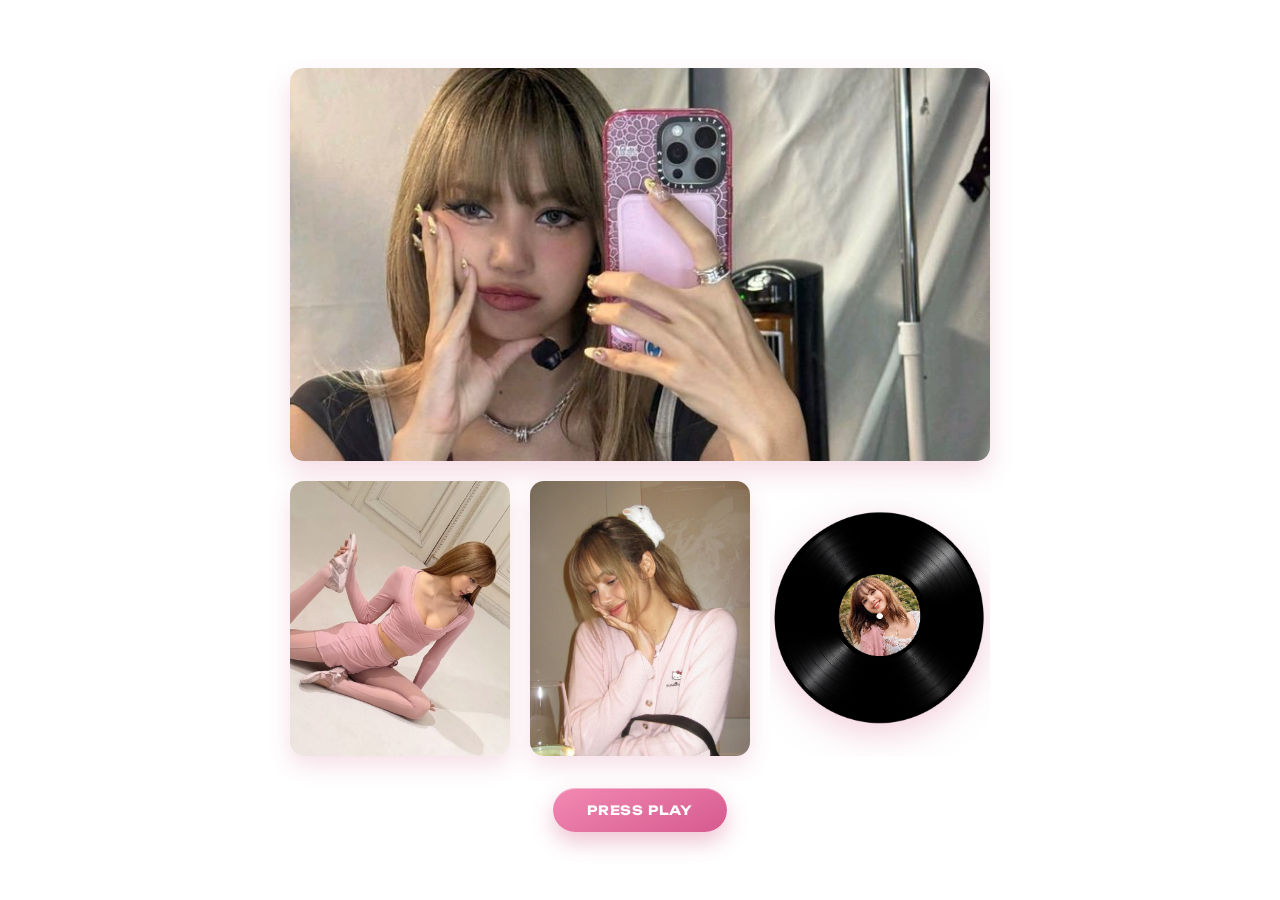
<file: index.html>
<!DOCTYPE html>
<html lang="pt-BR">
<head>
  <meta charset="UTF-8">
  <meta name="viewport" content="width=device-width, initial-scale=1.0">
  <meta name="theme-color" content="#8a1218">
  <title>amoeba — sawadika</title>

  <link rel="preconnect" href="https://fonts.googleapis.com">
  <link rel="preconnect" href="https://fonts.gstatic.com" crossorigin>
  <link href="https://fonts.googleapis.com/css2?family=Unbounded:wght@600;800&family=Manrope:wght@400;500;700&display=swap" rel="stylesheet">
  <link rel="stylesheet" href="style.css">
</head>

<body class="home">
  <main class="page">
    <img
      class="header-img"
      src="assets/hero.jpg"
      alt="Imagem principal"
    >

    <section class="row" aria-label="Conteúdo principal">
      <a class="thumb" href="sobre-1.html" aria-label="Conheça mais sobre Amoeba">
        <img src="assets/foto-1.jpg" alt="Foto 1">
      </a>

      <a class="thumb" href="sobre-2.html" aria-label="Veja curiosidades">
        <img src="assets/foto-2.jpg" alt="Foto 2">
      </a>

      <div class="vinyl-block">
        <img
          class="vinyl"
          id="vinyl"
          src="assets/vinyl.png"
          alt="Vinil da Sawadika"
        >
      </div>
    </section>

    <button class="play-btn" id="playBtn" type="button">
      PRESS PLAY
    </button>
  </main>

  <div class="modal" id="videoModal" aria-hidden="true">
    <div class="modal__backdrop" id="modalBackdrop"></div>

    <div
      class="modal__box modal__box--playlist"
      role="dialog"
      aria-modal="true"
      aria-label="Playlist"
    >
      <button class="modal__close" id="modalClose" type="button" aria-label="Fechar playlist">
        ✕
      </button>



      <h2 class="modal__title">playlist <span>♪～(´ε｀ )</span></h2>

      <ol class="playlist">
        <li><span class="playlist__num">01</span><span class="playlist__song">Dream</span><span class="playlist__artist">LISA</span></li>
        <li><span class="playlist__num">02</span><span class="playlist__song">Amoeba</span><span class="playlist__artist">Clairo</span></li>
        <li><span class="playlist__num">03</span><span class="playlist__song">Life in the Vivid Dream</span><span class="playlist__artist">Grimes</span></li>
        <li><span class="playlist__num">04</span><span class="playlist__song">Talk</span><span class="playlist__artist">beabadoobee</span></li>
        <li><span class="playlist__num">05</span><span class="playlist__song">Maggots for Brains</span><span class="playlist__artist">Olivia Rodrigo</span></li>
        <li><span class="playlist__num">06</span><span class="playlist__song">Disney Princess</span><span class="playlist__artist">Melanie Martinez</span></li>
        <li><span class="playlist__num">07</span><span class="playlist__song">Eternal Sunshine</span><span class="playlist__artist">Ariana Grande</span></li>
        <li><span class="playlist__num">08</span><span class="playlist__song">Ophelia</span><span class="playlist__artist">PinkPantheress</span></li>
        <li><span class="playlist__num">09</span><span class="playlist__song">Saturn</span><span class="playlist__artist">SZA</span></li>
        <li><span class="playlist__num">10</span><span class="playlist__song">Party 4 U</span><span class="playlist__artist">Charli XCX</span></li>
        <li><span class="playlist__num">11</span><span class="playlist__song">Timeless</span><span class="playlist__artist">The Weeknd</span></li>
        <li><span class="playlist__num">12</span><span class="playlist__song">Revolving Door</span><span class="playlist__artist">Tate McRae</span></li>
        <li><span class="playlist__num">13</span><span class="playlist__song">Tell Me Lies</span><span class="playlist__artist">Odetari</span></li>
      </ol>
    </div>
  </div>

  <script src="script.js"></script>
</body>
</html>
</file>
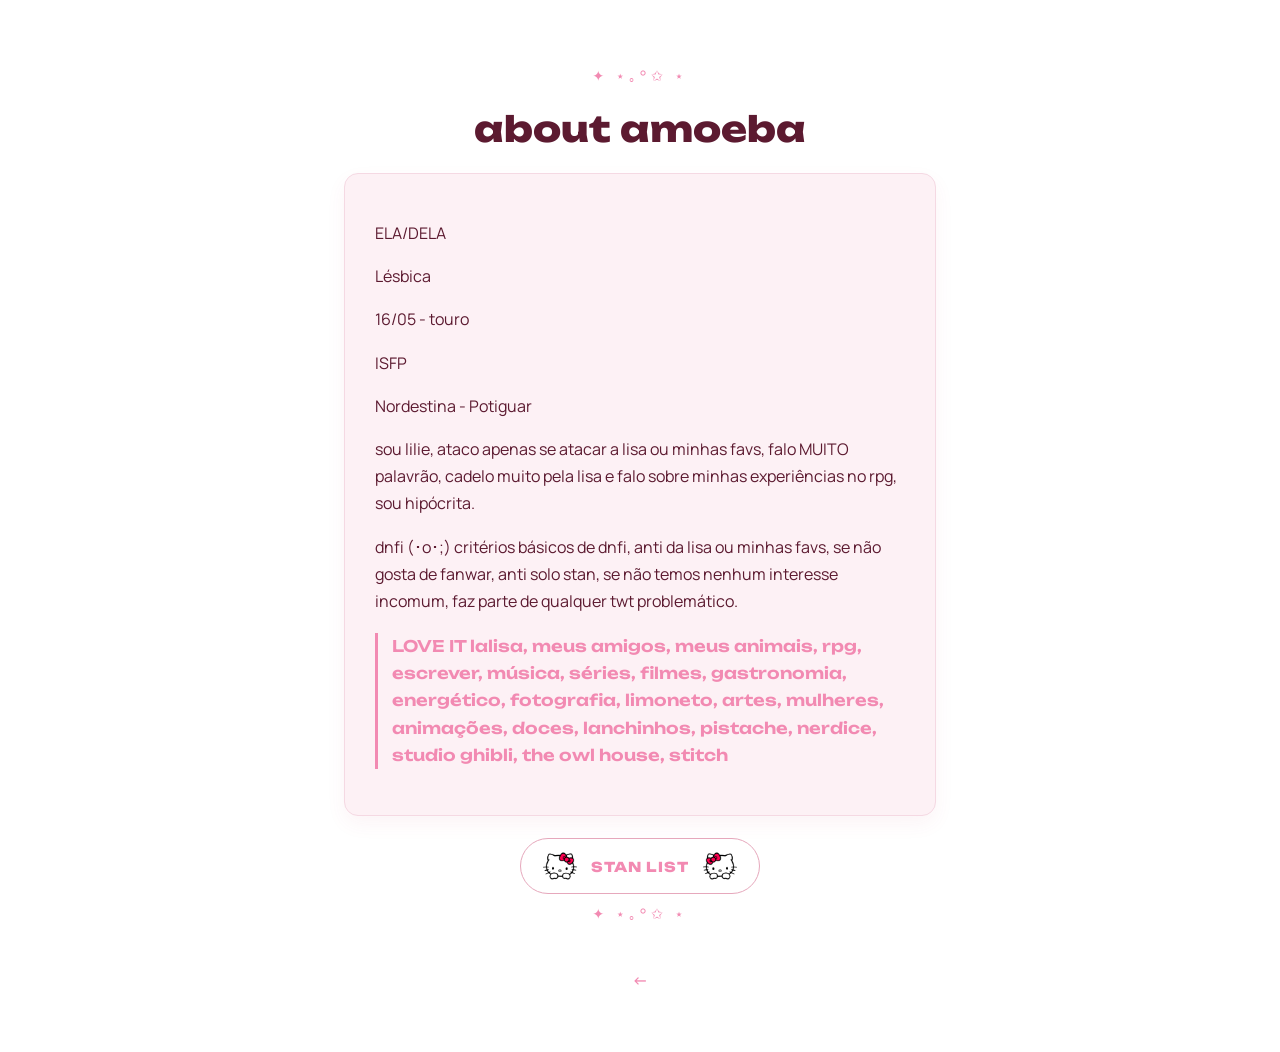
<file: sobre-1.html>
<!DOCTYPE html>
<html lang="pt-BR">

<head>
  <meta charset="UTF-8">
  <meta name="viewport" content="width=device-width, initial-scale=1.0">
  <meta name="theme-color" content="#8a1218">
  <title>About Amoeba</title>

  <link rel="preconnect" href="https://fonts.googleapis.com">
  <link rel="preconnect" href="https://fonts.gstatic.com" crossorigin>
  <link
    href="https://fonts.googleapis.com/css2?family=Unbounded:wght@600;800&family=Manrope:wght@400;500;700&display=swap"
    rel="stylesheet">
  <link rel="stylesheet" href="style.css">
</head>

<body>
  <main class="story">
    <span class="ornament" aria-hidden="true">✦ ⋆｡°✩ ⋆</span>



    <h1>about amoeba</h1>

    <div class="story__box">

      <p>ELA/DELA</p>
      <p> Lésbica</p>

      <p>16/05 - touro</p>

      <p>ISFP</p>

      <p>Nordestina - Potiguar</p>

      <p>
        sou lilie, ataco apenas se atacar a lisa ou minhas favs, falo MUITO palavrão, cadelo muito pela lisa e falo
        sobre minhas experiências no rpg, sou hipócrita.
      </p>

      

      <p>
        dnfi (･o･;)
        critérios básicos de dnfi, anti da lisa ou minhas favs, se não gosta de fanwar, anti solo stan, se não temos
        nenhum interesse incomum, faz parte de qualquer twt problemático.
      </p>

      <p class="story__quote">
        LOVE IT
        lalisa, meus amigos, meus animais, rpg, escrever, música, séries, filmes, gastronomia, energético, fotografia, limoneto, artes, mulheres, animações, doces, lanchinhos, pistache, nerdice, studio ghibli, the owl house, stitch
      </p>
    </div>

    <a class="decor-link" href="stan-list.html" aria-label="Ver a stan list">
      <img class="decor-link__icon" src="assets/decor-glove.png" alt="">
      <span class="decor-link__text">stan list</span>
      <img class="decor-link__icon decor-link__icon--flip" src="assets/decor-glove.png" alt="">
    </a>

    <span class="ornament" aria-hidden="true">✦ ⋆｡°✩ ⋆</span>
    <a href="index.html" class="back-link" aria-label="Voltar para a página inicial">←</a>
  </main>
</body>

</html>
</file>
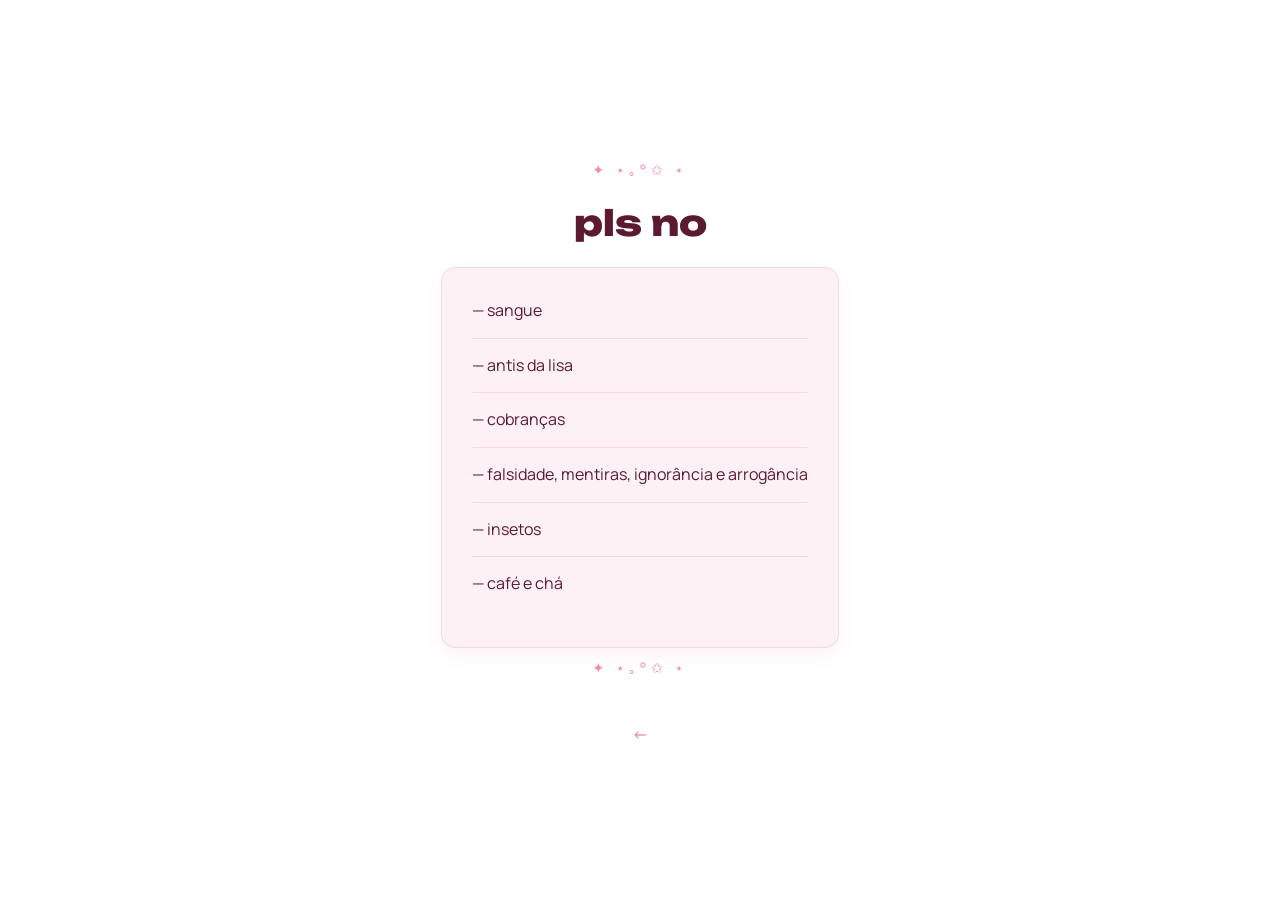
<file: sobre-2.html>
<!DOCTYPE html>
<html lang="pt-BR">
<head>
  <meta charset="UTF-8">
  <meta name="viewport" content="width=device-width, initial-scale=1.0">
  <meta name="theme-color" content="#8a1218">
  <title>Curiosidades</title>

  <link rel="preconnect" href="https://fonts.googleapis.com">
  <link rel="preconnect" href="https://fonts.gstatic.com" crossorigin>
  <link href="https://fonts.googleapis.com/css2?family=Unbounded:wght@600;800&family=Manrope:wght@400;500;700&display=swap" rel="stylesheet">
  <link rel="stylesheet" href="style.css">
</head>

<body>
  <main class="story">
    <span class="ornament" aria-hidden="true">✦ ⋆｡°✩ ⋆</span>

          
    <h1>pls no</h1>

    <div class="story__box">
      <ul class="story__list">
        <li>

          — sangue
        </li>
        <li>

          — antis da lisa
        </li>
        <li>

          — cobranças
        </li>
        <li>

          — falsidade, mentiras, ignorância e arrogância
        </li>

        <li>

          — insetos
        </li>

        <li>

          — café e chá
        </li>
      </ul>
    </div>

    <span class="ornament" aria-hidden="true">✦ ⋆｡°✩ ⋆</span>
    <a href="index.html" class="back-link" aria-label="Voltar para a página inicial">←</a>
  </main>
</body>
</html>
</file>
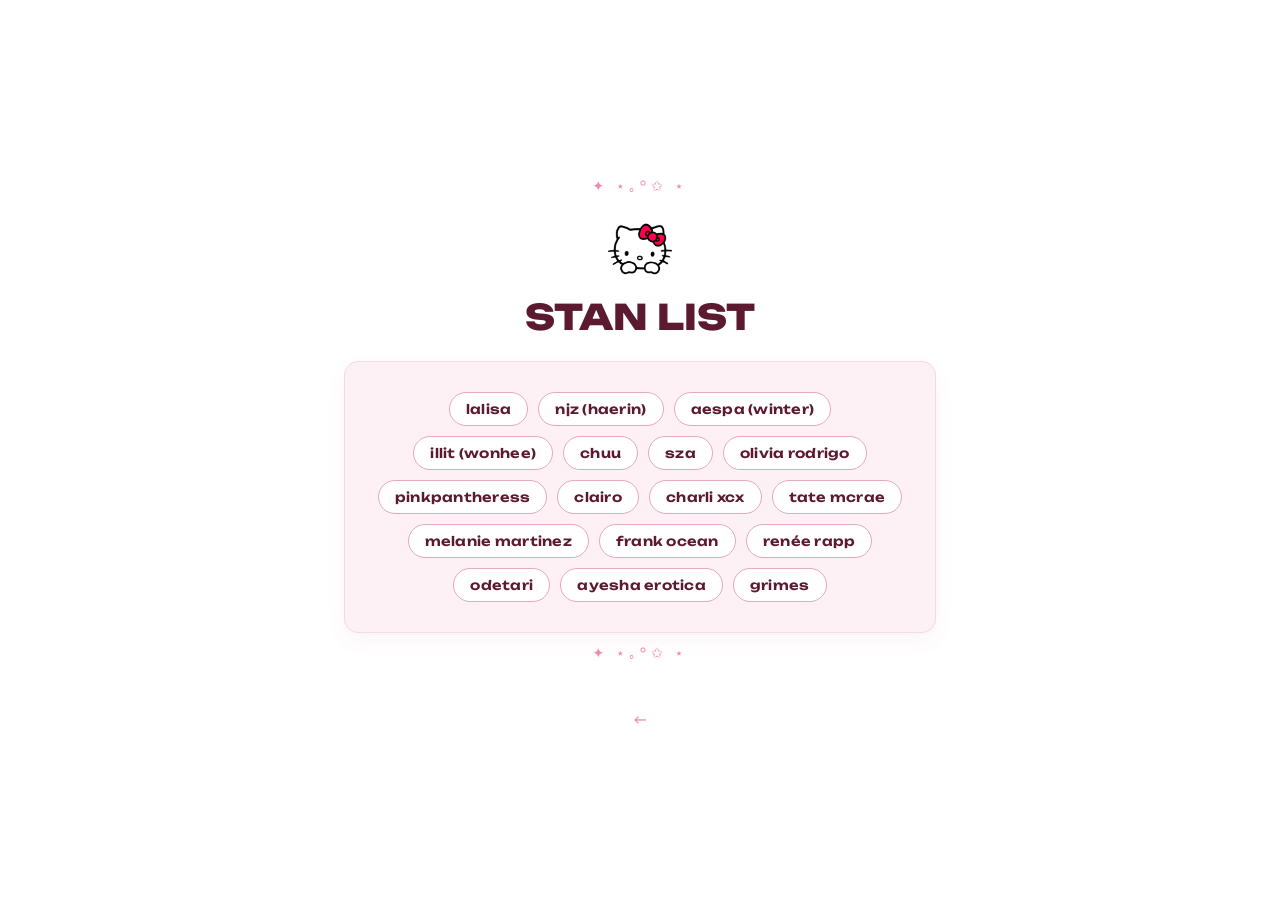
<file: stan-list.html>
<!DOCTYPE html>
<html lang="pt-BR">

<head>
  <meta charset="UTF-8">
  <meta name="viewport" content="width=device-width, initial-scale=1.0">
  <meta name="theme-color" content="#8a1218">
  <title>Stan List</title>

  <link rel="preconnect" href="https://fonts.googleapis.com">
  <link rel="preconnect" href="https://fonts.gstatic.com" crossorigin>
  <link
    href="https://fonts.googleapis.com/css2?family=Unbounded:wght@600;800&family=Manrope:wght@400;500;700&display=swap"
    rel="stylesheet">
  <link rel="stylesheet" href="style.css">
</head>

<body>
  <main class="story">
    <span class="ornament" aria-hidden="true">✦ ⋆｡°✩ ⋆</span>

    <img class="stan-list__icon" src="assets/decor-glove.png" alt="">

    <h1>STAN LIST</h1>

    <div class="story__box story__box--center">
      <ul class="stan-list">
        <li>lalisa</li>
        <li>njz (haerin)</li>
        <li>aespa (winter)</li>
        <li>illit (wonhee)</li>
        <li>chuu</li>
        <li>sza</li>
        <li>olivia rodrigo</li>
        <li>pinkpantheress</li>
        <li>clairo</li>
        <li>charli xcx</li>
        <li>tate mcrae</li>
        <li>melanie martinez</li>
        <li>frank ocean</li>
        <li>renée rapp</li>
        <li>odetari</li>
        <li>ayesha erotica</li>
        <li>grimes</li>
      </ul>
    </div>

    <span class="ornament" aria-hidden="true">✦ ⋆｡°✩ ⋆</span>
    <a href="sobre-1.html" class="back-link" aria-label="Voltar">←</a>
  </main>
</body>

</html>
</file>
<file: style.css>
:root { 
  --bg:        #ffffff; 
  --ink:       #5c1a30; 
  --red:       #f28ab2; 
  --red-deep:  #d6598f; 
  --gray:      #b98a98; 
  --gray-line: #f5d9e3; 
  --gray-fill: #fdf1f5; 
 
  --surface-dark:   #5c2036; 
  --on-dark:        #fff0f5; 
  --on-dark-muted:  #e3b3c4; 
  --on-dark-line:   rgba(255, 200, 220, 0.2); 
 
  --font-display: 'Unbounded', system-ui, sans-serif; 
  --font-body: 'Manrope', system-ui, sans-serif; 
}
 
* { box-sizing: border-box; } 
 
body { 
  margin: 0; 
  min-height: 100vh; 
  display: flex; 
  align-items: center; 
  justify-content: center; 
  background: var(--bg); 
  color: var(--ink); 
  font-family: var(--font-body); 
} 
 
img { max-width: 100%; display: block; } 
a { color: inherit; text-decoration: none; } 
 
body.modal-open { overflow: hidden; } 
 
:focus-visible { 
  outline: 2px solid var(--red); 
  outline-offset: 3px; 
} 
 
@media (prefers-reduced-motion: reduce) { 
  * { animation-duration: 0.001ms !important; } 
} 
 
 
.page { 
  max-width: 780px; 
  margin: 0 auto; 
  padding: clamp(20px, 5vw, 40px); 
} 
 
.header-img { 
  width: 100%; 
  border-radius: 14px; 
  aspect-ratio: 16 / 9; 
  object-fit: cover; 
  object-position: center 30%; 
  box-shadow: 0 12px 26px rgba(201, 63, 109, 0.18); 
} 
 
.row { 
  display: grid; 
  grid-template-columns: repeat(3, 1fr); 
  gap: clamp(12px, 2.5vw, 20px); 
  margin-top: clamp(14px, 3vw, 20px); 
} 
 
@media (max-width: 620px) { 
  .row { gap: 8px; } 
} 
 
.thumb { 
  display: block; 
  border-radius: 14px; 
  overflow: hidden; 
  aspect-ratio: 4 / 5; 
  box-shadow: 0 10px 22px rgba(201, 63, 109, 0.16); 
} 
 
.thumb img { 
  width: 100%; 
  height: 100%; 
  object-fit: cover; 
  transition: transform 0.4s ease; 
} 
 
.thumb:hover img { transform: scale(1.05); } 
 
 
.vinyl-block { 
  display: flex; 
  align-items: center; 
  justify-content: center; 
  aspect-ratio: 4 / 5; 
  border-radius: 14px; 
  overflow: hidden; 
} 
 
.vinyl { 
  width: 100%; 
  height: 100%; 
  object-fit: contain; 
  animation: spin 6s linear infinite; 
  filter: drop-shadow(0 10px 18px rgba(201, 63, 109, 0.25)); 
  transition: filter 0.3s ease; 
} 
 
.vinyl.is-playing { 
  animation-duration: 2.2s; 
  filter: drop-shadow(0 14px 24px rgba(201, 63, 109, 0.32)); 
} 
 
@keyframes spin { 
  to { transform: rotate(360deg); } 
} 
 
.play-btn { 
  display: block; 
  margin: clamp(20px, 4vw, 32px) auto 0; 
  font-family: var(--font-display); 
  font-weight: 700; 
  font-size: 0.8rem; 
  letter-spacing: 0.06em; 
  color: #ffffff; 
  background: linear-gradient(155deg, var(--red), var(--red-deep)); 
  border: none; 
  padding: 14px 34px; 
  border-radius: 999px; 
  cursor: pointer; 
  box-shadow: 
    0 10px 22px rgba(201, 63, 109, 0.3), 
    inset 0 1px 0 rgba(255, 255, 255, 0.4); 
  transition: transform 0.2s ease, box-shadow 0.2s ease; 
} 
 
.play-btn:hover { 
  transform: translateY(-2px); 
  box-shadow: 
    0 14px 26px rgba(201, 63, 109, 0.38), 
    inset 0 1px 0 rgba(255, 255, 255, 0.5); 
} 
 
.play-btn:active { transform: translateY(0); } 
 
.modal { 
  position: fixed; 
  inset: 0; 
  z-index: 1000; 
  display: flex; 
  align-items: center; 
  justify-content: center; 
  padding: 20px; 
  opacity: 0; 
  pointer-events: none; 
  transition: opacity 0.25s ease; 
} 
 
.modal.is-open { opacity: 1; pointer-events: auto; } 
 
.modal__backdrop { 
  position: absolute; 
  inset: 0; 
  background: rgba(255, 192, 210, 0.72); 
} 
 
.modal__box { 
  position: relative; 
  z-index: 1; 
  width: min(720px, 100%); 
  background: var(--surface-dark); 
  border-radius: 14px; 
  padding: 14px; 
  transform: scale(0.94); 
  transition: transform 0.3s ease; 
  box-shadow: 0 18px 45px rgba(201, 63, 109, 0.22); 
} 
 
.modal.is-open .modal__box { transform: scale(1); } 
 
.modal__box video { 
  width: 100%; 
  border-radius: 10px; 
  background: #ffe5ee; 
} 
 
/* ---------- modal da playlist ---------- */ 
 
.modal__box--playlist { 
  width: min(460px, 100%); 
  max-height: 86vh; 
  overflow-y: auto; 
  padding: clamp(28px, 6vw, 40px) clamp(20px, 5vw, 30px) 28px; 
  border: 1px solid var(--on-dark-line); 
} 
 
.modal__decor { 
  position: absolute; 
  width: 58px; 
  height: auto; 
  filter: drop-shadow(0 6px 10px rgba(201, 63, 109, 0.25)); 
  pointer-events: none; 
} 
 
.modal__decor--tl { top: -16px; left: -14px; transform: rotate(-14deg); } 
.modal__decor--tr { top: -14px; right: -16px; transform: rotate(12deg); width: 52px; } 
.modal__decor--bl { bottom: -12px; left: -16px; transform: rotate(10deg); width: 50px; } 
.modal__decor--br { bottom: -18px; right: -14px; transform: rotate(-10deg); } 
 
@media (max-width: 480px) { 
  .modal__decor { width: 42px; } 
  .modal__decor--tr, .modal__decor--bl { width: 38px; } 
} 
 
.modal__title { 
  font-family: var(--font-display); 
  font-weight: 800; 
  font-size: 1.3rem; 
  text-align: center; 
  margin: 0 0 20px; 
  color: var(--on-dark); 
} 
 
.modal__title span { 
  display: block; 
  font-family: var(--font-body); 
  font-weight: 500; 
  font-size: 0.85rem; 
  color: var(--on-dark-muted); 
  margin-top: 4px; 
} 
 
.playlist { 
  list-style: none; 
  margin: 0; 
  padding: 0; 
  display: grid; 
  gap: 2px; 
} 
 
.playlist li { 
  display: grid; 
  grid-template-columns: 26px 1fr auto; 
  align-items: baseline; 
  gap: 10px; 
  padding: 9px 4px; 
  border-bottom: 1px solid var(--on-dark-line); 
} 
 
.playlist li:last-child { border-bottom: none; } 
 
.playlist__num { 
  font-family: var(--font-display); 
  font-size: 0.7rem; 
  color: var(--red); 
} 
 
.playlist__song { 
  font-weight: 600; 
  font-size: 0.92rem; 
  color: var(--on-dark); 
} 
 
.playlist__artist { 
  font-size: 0.78rem; 
  color: var(--on-dark-muted); 
  text-align: right; 
  white-space: nowrap; 
} 
 
.modal__close { 
  position: absolute; 
  top: -14px; 
  right: -14px; 
  width: 32px; 
  height: 32px; 
  border-radius: 50%; 
  border: none; 
  background: var(--red); 
  color: #ffffff; 
  font-size: 0.9rem; 
  cursor: pointer; 
  z-index: 2; 
} 
 
 
.story { 
  max-width: 640px; 
  margin: 0 auto; 
  padding: clamp(30px, 6vw, 56px) clamp(20px, 5vw, 24px) 60px; 
  text-align: center; 
} 
 
.ornament { 
  display: block; 
  color: var(--red); 
  letter-spacing: 0.3em; 
  font-size: 0.9rem; 
  margin: 10px 0 22px; 
} 
 
.story__photo { 
  width: 100%; 
  max-width: 340px; 
  aspect-ratio: 4 / 5; 
  object-fit: cover; 
  border-radius: 14px; 
  margin: 0 auto 26px; 
  box-shadow: 0 12px 26px rgba(201, 63, 109, 0.18); 
  border: 3px solid var(--red); 
} 
 
.story h1 { 
  font-family: var(--font-display); 
  font-weight: 800; 
  font-size: clamp(1.6rem, 5vw, 2.2rem); 
  margin: 0 0 22px; 
  color: var(--ink); 
} 
 
.story__box { 
  background: var(--gray-fill); 
  border: 1px solid var(--gray-line); 
  border-radius: 14px; 
  padding: clamp(20px, 4vw, 30px); 
  text-align: left; 
  box-shadow: 0 8px 20px rgba(201, 63, 109, 0.06); 
} 
 
.story__box p { 
  line-height: 1.7; 
  font-size: 1rem; 
  color: var(--ink); 
} 
 
.story__quote { 
  font-family: var(--font-display); 
  font-weight: 600; 
  font-size: 1rem !important; 
  color: var(--red) !important; 
  border-left: 3px solid var(--red); 
  padding-left: 14px; 
  margin-top: 18px !important; 
} 
 
.story__list { 
  list-style: none; 
  margin: 0 0 6px; 
  padding: 0; 
  display: grid; 
  gap: 14px; 
} 
 
.story__list li { 
  font-size: 1rem; 
  line-height: 1.6; 
  padding-bottom: 14px; 
  border-bottom: 1px solid var(--gray-line); 
  color: var(--ink); 
} 
 
.story__list li:last-child { border-bottom: none; } 
 
.story__list span { 
  display: block; 
  font-family: var(--font-display); 
  font-weight: 600; 
  color: var(--red); 
  font-size: 0.9rem; 
  margin-bottom: 3px; 
} 
 
.back-link { 
  display: inline-block; 
  margin-top: 24px; 
  font-weight: 600; 
  color: var(--red); 
  border-bottom: 1px solid transparent; 
} 
 
.back-link:hover { border-color: var(--red); } 
 
/* ---------- decoração clicável (luvinha -> stan list) ---------- */ 
 
.decor-link { 
  display: flex; 
  align-items: center; 
  justify-content: center; 
  gap: 14px; 
  margin: 22px auto 0; 
  padding: 10px 22px; 
  width: fit-content; 
  border: 1px solid #e6a8bc; 
  border-radius: 999px; 
  background: var(--bg); 
  transition: transform 0.25s ease, background 0.25s ease, border-color 0.25s ease; 
} 
 
.decor-link:hover { 
  transform: translateY(-2px); 
  background: var(--gray-fill); 
  border-color: var(--red); 
} 
 
.decor-link__icon { 
  width: 34px; 
  height: auto; 
  transition: transform 0.25s ease; 
} 
 
.decor-link__icon--flip { transform: scaleX(-1); } 
 
.decor-link:hover .decor-link__icon { transform: scale(1.12); } 
.decor-link:hover .decor-link__icon--flip { transform: scaleX(-1) scale(1.12); } 
 
.decor-link__text { 
  font-family: var(--font-display); 
  font-weight: 800; 
  font-size: 0.85rem; 
  letter-spacing: 0.08em; 
  text-transform: uppercase; 
  color: var(--red); 
} 
 
/* ---------- página da stan list ---------- */ 
 
.stan-list__icon { 
  width: 64px; 
  height: auto; 
  margin: 0 auto 14px; 
} 
 
.story__box--center { text-align: center; } 
 
.stan-list { 
  list-style: none; 
  margin: 0; 
  padding: 0; 
  display: flex; 
  flex-wrap: wrap; 
  gap: 10px; 
  justify-content: center; 
} 
 
.stan-list li { 
  font-family: var(--font-display); 
  font-weight: 600; 
  font-size: 0.82rem; 
  letter-spacing: 0.02em; 
  color: var(--ink); 
  background: #ffffff; 
  border: 1px solid #e6a8bc; 
  padding: 8px 16px; 
  border-radius: 999px; 
} 
```
</file>
